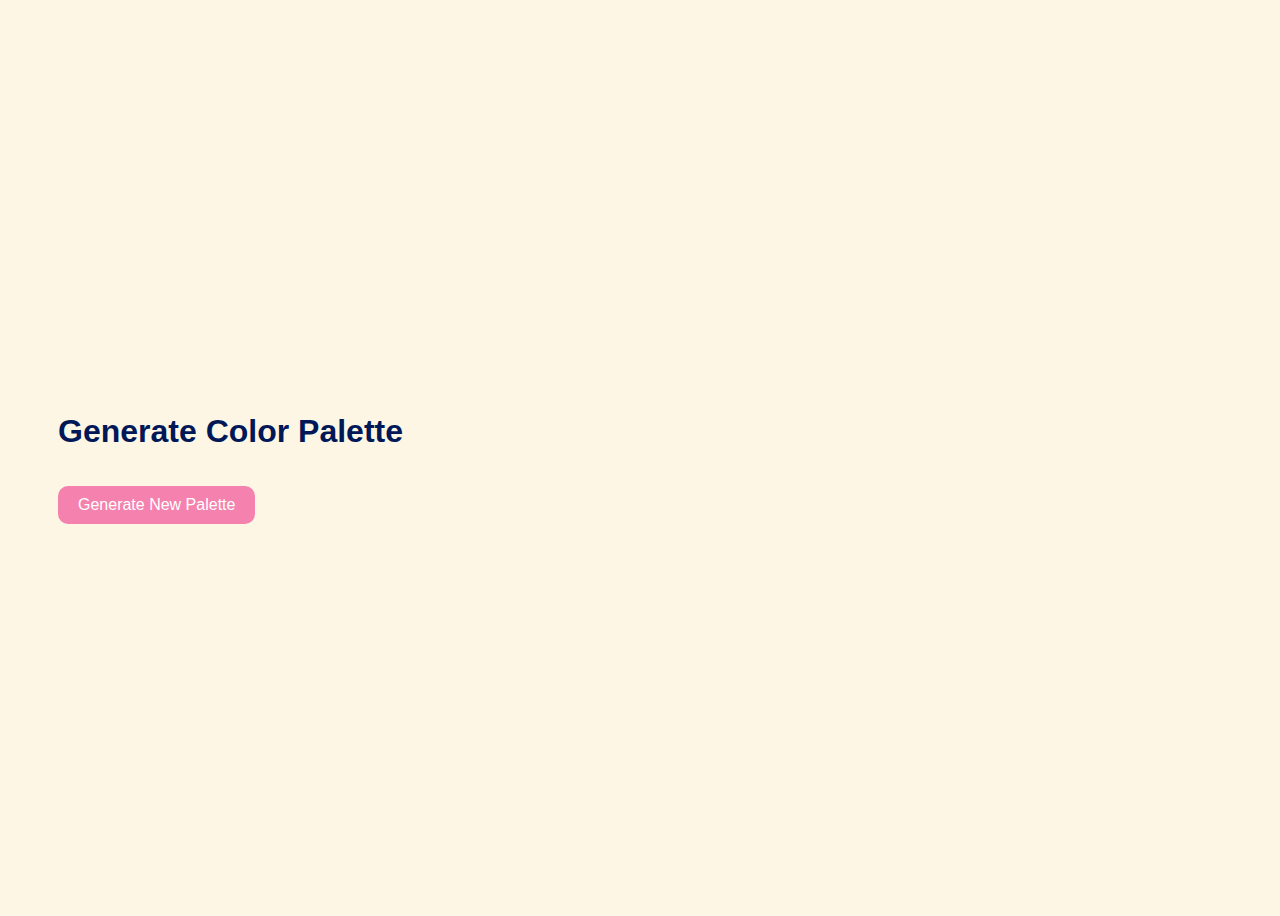
<file: color-generator/index.html>
<!DOCTYPE html>
<html lang="en">
  <head>
    <meta charset="UTF-8" />
    <meta name="viewport" content="width=device-width, initial-scale=1.0" />
    <title>Pastel Color Palette Generator</title>
    <style>
      body {
        font-family: sans-serif;
        background-color: #fef6e4;
        display: flex;
        flex-direction: column;
        align-items: center;
        justify-content: center;
        min-height: 100vh;
      }
      
      main{
        max-width: 1200px;
        width: 100%;
        margin: 0 auto;
        padding: 50px;
      }

      h1 {
        color: #001858;
        margin-bottom: 1rem;
      }

      #palette {
        display: grid;
        grid-template-columns: repeat(5, minmax(200px, 1fr));
        gap: 10px;
        margin-bottom: 20px;
      }

      .color-box {
        height: 200px;
        border-radius: 8px;
        text-align: center;
        color: white;
        font-weight: bold;
        place-content: center;
        box-shadow: 0 2px 6px rgba(0, 0, 0, 0.1);
      }

      button {
        padding: 10px 20px;
        font-size: 1rem;
        background-color: #f582ae;
        color: #fff;
        border: none;
        border-radius: 10px;
        cursor: pointer;
      }

      button:hover {
        background-color: #ff4081;
      }

      @media (max-width: 768px) {
        #palette {
          grid-template-columns: repeat(2, minmax(150px, 1fr));
        }

      }
    </style>
  </head>
  <body>
    <main>
      <h1>Generate Color Palette</h1>
      <div id="palette"></div>
      <button id="generate-btn">Generate New Palette</button>
    </main>

    <script>
      function getPastelColor() {
        const hue = Math.floor(Math.random() * 360);
        const saturation = Math.floor(Math.random() * 20) + 60; // 60–80%
        const lightness = Math.floor(Math.random() * 10) + 80; // 80–90%
        return `hsl(${hue}, ${saturation}%, ${lightness}%)`;
      }

      function generatePalette() {
        palette.innerHTML = ""; // Clear previous colors

        for (let i = 0; i < 5; i++) {
          const palette = document.getElementById("palette");
          const color = getPastelColor();
          const colorBox = document.createElement("div");
          colorBox.className = "color-box";
          colorBox.style.backgroundColor = color;
          colorBox.textContent = color;
          palette.appendChild(colorBox);
        }
      }

      const button = document.getElementById("generate-btn");
      button.addEventListener("click", () => {
        generatePalette();
      });
    </script>
  </body>
</html>
</file>
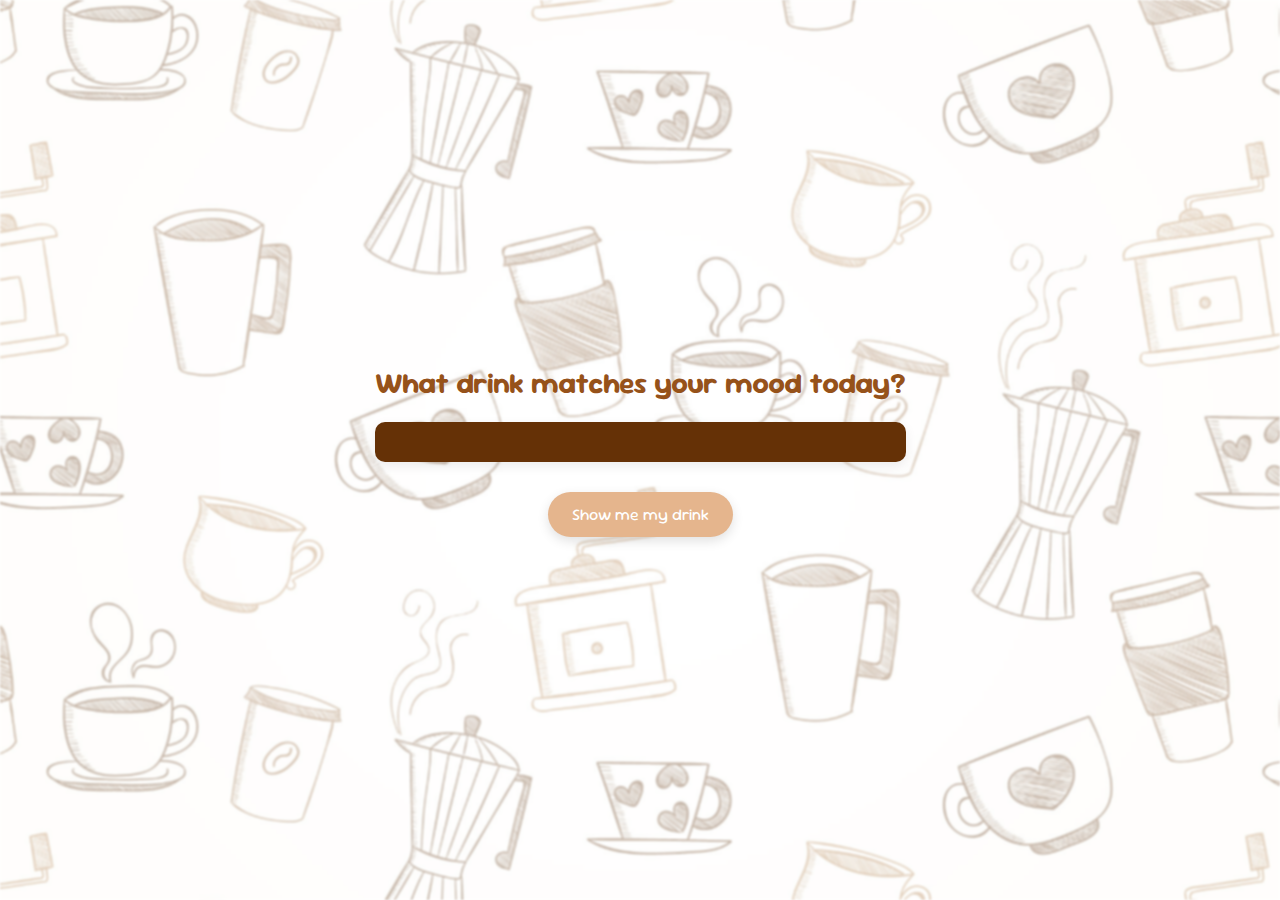
<file: pick-drink-by-mood/index.html>
<!DOCTYPE html>
<html lang="en">
    <head>
        <meta charset="UTF-8">
        <meta name="viewport" content="width=device-width, initial-scale=1.0">
        <title>Drink for today</title>
        <link rel="stylesheet" href="css/style.css">
    </head>
    <body>
        <div class="container">
            <h1>What drink matches your mood today?</h1>
            <div id="drink-display">

            </div>
            <button type="button" id="drink-btn">Show me my drink</button>
        </div>
        <script>
           const moodOptions = [
            {
                mood: "I'm tired 😩",
                drinks: ["Cold brew", "Espresso shot", "Iced americano"]
            },
            {
                mood: "I'm cozy 🧣",
                drinks: ["Hot chocolate", "Ginger chai", "Cinnamon latte"]
            },
            {
                mood: "I'm feeling creative ✨",
                drinks: ["Mocha", "Dirty chai", "Thai iced tea"]
            },
            {
                mood: "I'm anxious 😬",
                drinks: ["Iced green tea", "Lavender milk", "Decaf coffee"]
            },
            {
                mood: "I'm romanticizing my life 🌸",
                drinks: ["Rose milk", "Iced lavender matcha", "Pink lemonade"]
            },
            {
                mood: "I'm in my clean girl era 💅",
                drinks: ["Iced matcha latte", "Sparkling lemon water", "Almond milk cold coffee"]
            },
            {
                mood: "I'm mentally on vacation 🏖️",
                drinks: ["Pina colada smoothie", "Coconut water", "Iced peach tea"]
            },
            {
                mood: "I'm sad but trying 😶‍🌫️",
                drinks: ["Sweet chai", "Hot cocoa with marshmallows", "Oreo milkshake"]
            },
            {
                mood: "I'm just here for the aesthetic 🎀",
                drinks: ["Strawberry milk", "Butterfly pea tea", "Pink boba"]
            },
            {
                mood: "I'm in main character mode 🎬",
                drinks: ["Vanilla latte", "Caramel iced coffee", "Hazelnut cold brew"]
            },
            {
                mood: "I'm on a productivity high 🚀",
                drinks: ["Doppio espresso", "Iced long black", "Bulletproof coffee"]
            },
            {
                mood: "I'm healing and hydrated 💧",
                drinks: ["Lemon honey water", "Infused cucumber water", "Coconut lime spritz"]
            }
        ];


        const display = document.getElementById("drink-display");
        const button = document.getElementById("drink-btn");


        button.addEventListener("click", function () {
            const randomObject = Math.floor(Math.random() * moodOptions.length);

            const randomMoodDrinks = moodOptions[randomObject];
            const randomDrinks = Math.floor(Math.random() * randomMoodDrinks.drinks.length);

            // Display the mood and the random drink
            display.textContent = randomMoodDrinks.mood + " - " + randomMoodDrinks.drinks[randomDrinks];
        });

        </script>
    </body>
</html>
</file>
<file: pick-drink-by-mood/css/style.css>
@import url('https://fonts.googleapis.com/css2?family=Sour+Gummy:ital,wght@0,100..900;1,100..900&display=swap');

*{
    margin: 0;
    padding: 0;
    box-sizing: border-box;
}

body {
    font-family: "Sour Gummy", sans-serif;
    /* background-color: #fef6e4; */
    background-size: cover;
    display: flex;
    flex-direction: column;
    align-items: center;
    justify-content: center;
    height: 100vh;
    padding: 0 2rem;
    text-align: center;
    position: relative;
    z-index: 1;
}

body::before{
    content: "";
    position: absolute;
    top: 0;
    left: 0;
    width: 100%;
    height: 100%;
    background: url('../img/pattern.jpg') no-repeat center center fixed;
    background-size: cover;
    opacity: 0.35;
    filter: blur(1px);
    z-index: -1;
}

h1 {
    color: #96521a;
    font-size: 1.8rem;
    margin-bottom: 20px;
}

#drink-display {
    font-size: 1.5rem;
    background-color: #653106;
    color: #ffffff;
    min-width: 280px;
    padding: 20px 40px ;
    border-radius: 10px;
    box-shadow: 0 4px 12px rgba(0, 0, 0, 0.08);
    margin-bottom: 30px;
    transition: all 0.3s ease-in-out;
    
}

button {
    font-family: "Sour Gummy", sans-serif;
    padding: 12px 24px;
    font-size: 1rem;
    background-color: #e5b58d;
    color: white;
    border: none;
    border-radius: 999px;
    cursor: pointer;
    transition: background-color 0.3s ease;
    box-shadow: 0 4px 12px rgba(0, 0, 0, 0.12);
}

button:hover {
    background-color: #96521a;
}
</file>
